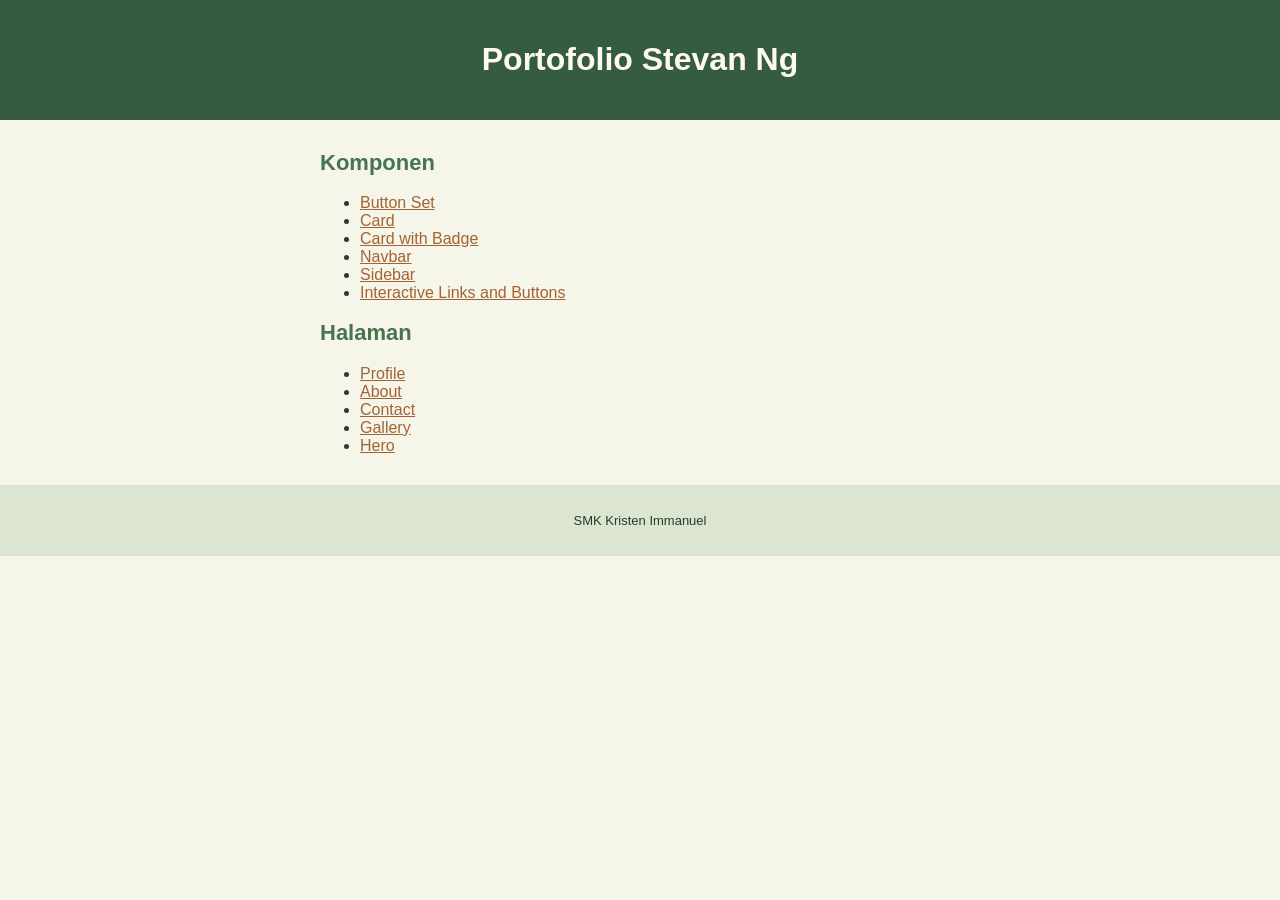
<file: index.html>
<!doctype html>
<html lang="id">
  <head>
    <meta charset="UTF-8" />
    <meta name="viewport" content="width=device-width, initial-scale=1.0" />
    <title>Portofolio</title>
    <link rel="stylesheet" href="styles/index.css" />
  </head>
  <body>
    <header>
      <h1>Portofolio Stevan Ng</h1>
    </header>

    <main>
      <section id="components">
        <h2>Komponen</h2>
        <ul>
          <li><a href="components/button-set.html">Button Set</a></li>
          <li><a href="components/card.html">Card</a></li>
          <li><a href="components/card-badge.html">Card with Badge</a></li>
          <li><a href="components/navbar.html">Navbar</a></li>
          <li><a href="components/sidebar.html">Sidebar</a></li>
          <li><a href="components/interactive.html">Interactive Links and Buttons</a></li>
        </ul>
      </section>

      <section id="pages">
        <h2>Halaman</h2>
        <ul>
          <li><a href="pages/profile.html">Profile</a></li>
          <li><a href="pages/about.html">About</a></li>
          <li><a href="pages/contact.html">Contact</a></li>
          <li><a href="pages/gallery.html">Gallery</a></li>
          <li><a href="pages/hero.html">Hero</a></li>
        </ul>
      </section>
    </main>

    <footer>
      <p>SMK Kristen Immanuel</p>
    </footer>
  </body>
</html>
</file>
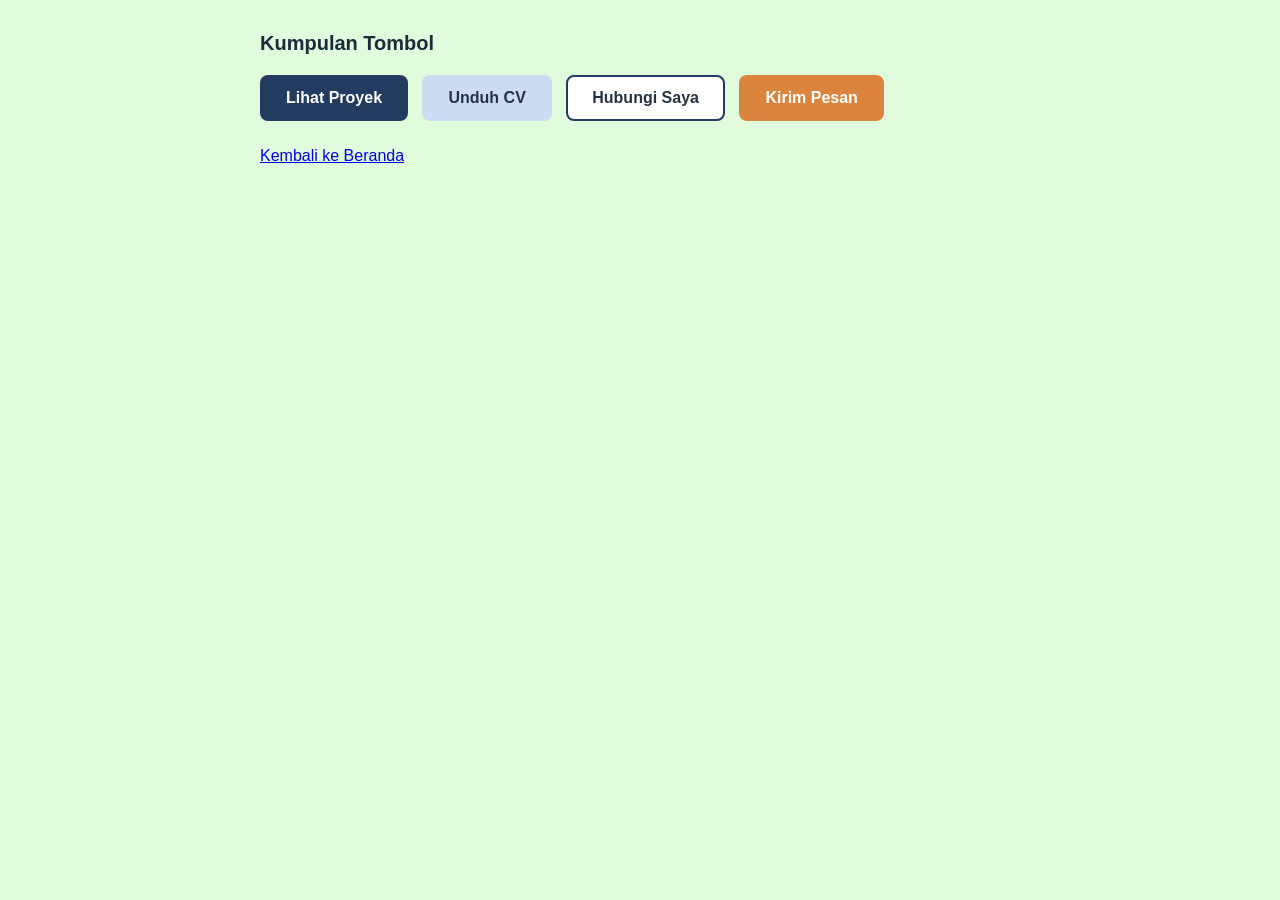
<file: components/button-set.html>
<!doctype html>
<html lang="id">
  <head>
    <meta charset="utf-8" />
    <meta name="viewport" content="width=device-width, initial-scale=1" />
    <title>Kumpulan Tombol</title>
    <style>
      body {
        margin: 0;
        padding: 32px;
        background: rgb(225, 252, 220);
        color: #263244;
        font-family: Arial, sans-serif;
      }

      main {
        max-width: 760px;
        margin: 0 auto;
      }

      h2 {
        color: #1e293b;
        font-size: 20px;
        margin: 0 0 20px;
      }

      .btn {
        display: inline-block;
        padding: 12px 24px;
        border: 2px solid transparent;
        border-radius: 8px;
        font-weight: bold;
        text-decoration: none;
        transition:
          background-color 160ms ease,
          color 160ms ease,
          border-color 160ms ease;
      }

      .button-group .btn {
        margin: 0 10px 10px 0;
      }

      .btn-primary {
        background: #243b60;
        color: white;
      }

      .btn-secondary {
        background: rgb(205, 220, 242);
      }

      .btn-outline {
        background: white;
        border-color: #243b60;
      }

      .btn-send {
        background: rgba(218, 132, 61, 1);
        color: white;
      }

      .btn-secondary,
      .btn-outline {
        color: #263244;
      }

      .btn-primary:hover {
        background: #152740;
      }

      .btn-secondary:hover {
        background: rgb(166, 192, 226);
      }

      .btn-outline:hover {
        background: #e6edf7;
      }

      .btn-send:hover {
        background: rgba(183, 96, 37, 1);
      }

      footer {
        margin-top: 16px;
      }
    </style>
  </head>
  <body>
    <main id="home">
      <h2>Kumpulan Tombol</h2>
      <div class="button-group">
        <a class="btn btn-primary" href="#projects">Lihat Proyek</a>
        <a class="btn btn-secondary" href="#cv">Unduh CV</a>
        <a class="btn btn-outline" href="#contact">Hubungi Saya</a>
        <a class="btn btn-send" href="mailto:stevan.001@ski.sch.id">Kirim Pesan</a>
      </div>
      <footer><a href="#home">Kembali ke Beranda</a></footer>
    </main>
  </body>
</html>
</file>
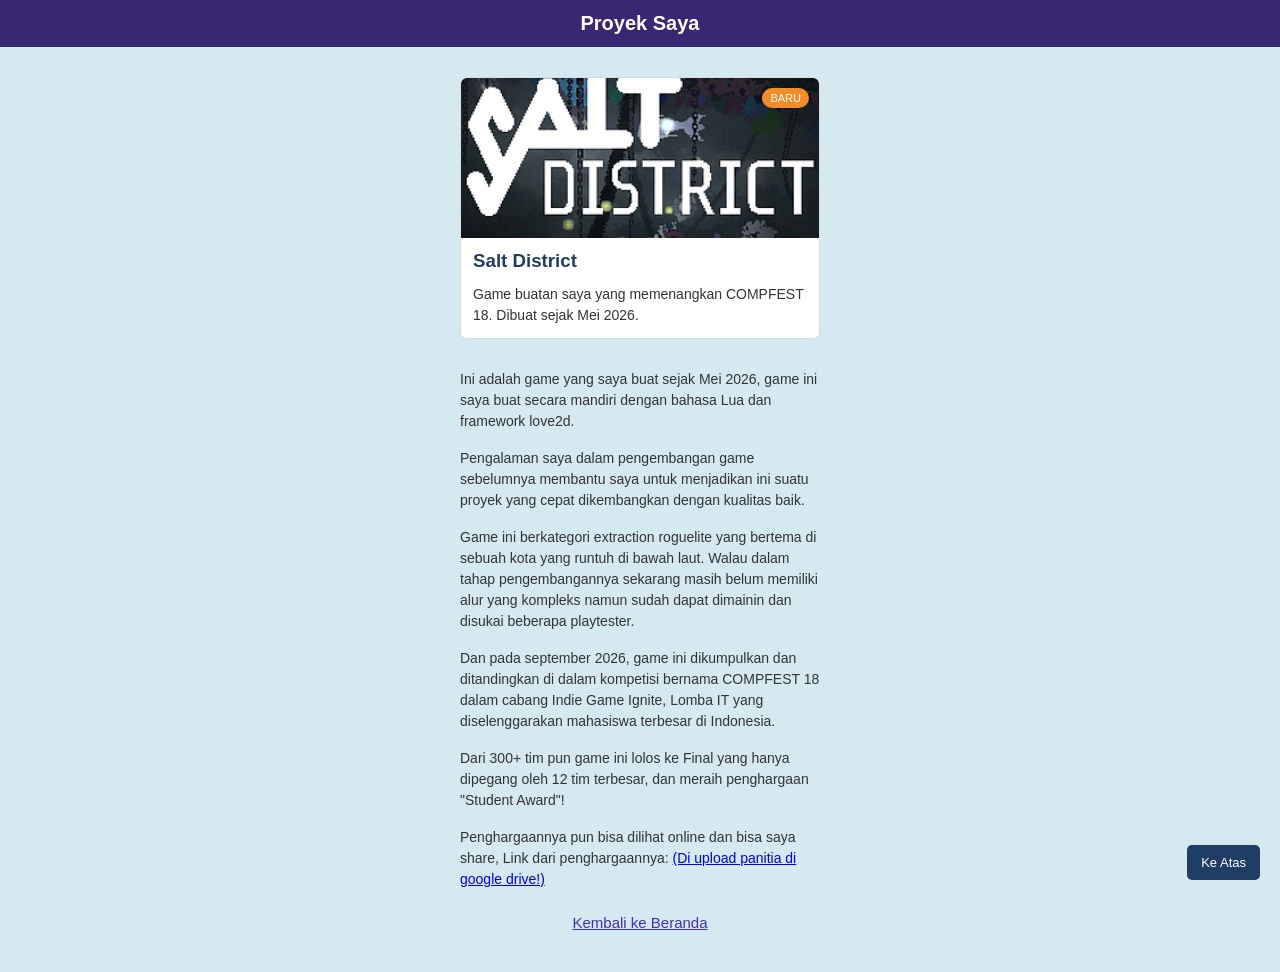
<file: components/card-badge.html>
<!doctype html>
<html lang="id">
  <head>
    <meta charset="UTF-8" />
    <meta name="viewport" content="width=device-width, initial-scale=1.0" />
    <title>Proyek Saya</title>

    <style>
      * {
        box-sizing: border-box;
      }

      body {
        margin: 0;
        background-color: #d4e9f0;
        color: #333;
        font-family: Arial, Helvetica, sans-serif;
      }

      #top {
        padding: 12px;
        background-color: #392771;
        color: #fff;
        text-align: center;
      }

      #top h1 {
        margin: 0;
        font-size: 20px;
      }

      .card {
        position: relative;
        width: 360px;
        margin: 30px auto;
        border: 1px solid #d7dce2;
        border-radius: 6px;
        background-color: #fff;
      }

      .card img {
        display: block;
        width: 100%;
        height: 160px;
        object-fit: cover;
        border-radius: 6px 6px 0px 0px;
      }

      .card .badge {
        position: absolute;
        top: 10px;
        right: 10px;
        padding: 4px 8px;
        border-radius: 12px;
        background-color: #f28c28;
        color: #fff;
        font-size: 11px;
      }

      .card h3 {
        margin: 12px 12px 6px;
        color: #203d65;
      }

      .card p {
        width: 340px;
        margin: 12px;
        font-size: 14px;
      }

      main p {
        width: 360px;
        margin: 16px auto;
        font-size: 14px;
        line-height: 1.5;
      }

      footer {
        margin: 24px auto 40px;
        text-align: center;
      }

      footer a {
        color: #432fb3;
        font-size: 15px;
      }

      .back-to-top {
        position: fixed;
        right: 20px;
        bottom: 20px;
        padding: 10px 14px;
        border-radius: 5px;
        background-color: #203d65;
        color: #fff;
        font-size: 13px;
        text-decoration: none;
      }

      .back-to-top:hover {
        background-color: #7d6bdf;
      }
    </style>
  </head>

  <body>
    <header id="top">
      <h1>Proyek Saya</h1>
    </header>

    <main id="home">
      <div class="card">
        <img src="../assets/images/gambar-proyek.png" alt="Deskripsi gambar proyek" />
        <span class="badge">BARU</span>
        <h3>Salt District</h3>
        <p>Game buatan saya yang memenangkan COMPFEST 18. Dibuat sejak Mei 2026.</p>
      </div>

      <p>
        Ini adalah game yang saya buat sejak Mei 2026, game ini saya buat secara mandiri dengan bahasa Lua dan framework
        love2d.
      </p>
      <p>
        Pengalaman saya dalam pengembangan game sebelumnya membantu saya untuk menjadikan ini suatu proyek yang cepat
        dikembangkan dengan kualitas baik.
      </p>
      <p>
        Game ini berkategori extraction roguelite yang bertema di sebuah kota yang runtuh di bawah laut. Walau dalam
        tahap pengembangannya sekarang masih belum memiliki alur yang kompleks namun sudah dapat dimainin dan disukai
        beberapa playtester.
      </p>
      <p>
        Dan pada september 2026, game ini dikumpulkan dan ditandingkan di dalam kompetisi bernama COMPFEST 18 dalam
        cabang Indie Game Ignite, Lomba IT yang diselenggarakan mahasiswa terbesar di Indonesia.
      </p>
      <p>
        Dari 300+ tim pun game ini lolos ke Final yang hanya dipegang oleh 12 tim terbesar, dan meraih penghargaan
        "Student Award"!
      </p>
      <p>
        Penghargaannya pun bisa dilihat online dan bisa saya share, Link dari penghargaannya:
        <a href="https://drive.google.com/file/d/1P30k-EflzNaDA8F1t7RSld1JT071R6vP/view?usp=drive_link"
          >(Di upload panitia di google drive!)</a
        >
      </p>

      <footer>
        <a href="#home">Kembali ke Beranda</a>
      </footer>
    </main>

    <a class="back-to-top" href="#top">Ke Atas</a>
  </body>
</html>
</file>
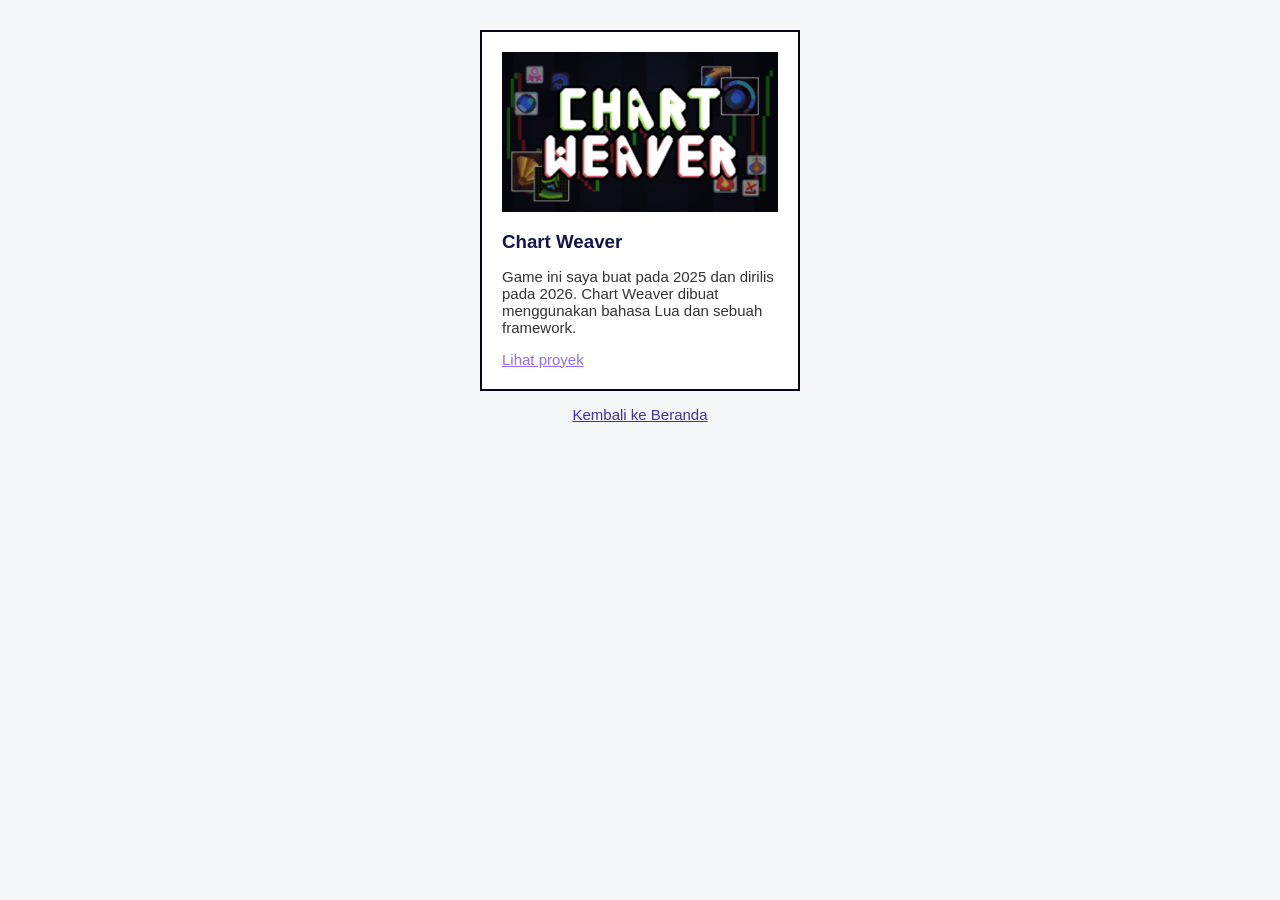
<file: components/card.html>
<!-- Tanpa box-sizing: 320px + padding kiri/kanan 40px + border 4px = 364px -->
<!doctype html>
<html lang="id">
  <head>
    <meta charset="UTF-8" />
    <meta name="viewport" content="width=device-width, initial-scale=1.0" />
    <title>Kartu Proyek</title>

    <style>
      * {
        box-sizing: border-box;
      }

      body {
        margin: 0;
        background-color: #f4f6f8;
        color: #333;
        font-family: Arial, Helvetica, sans-serif;
      }

      .card {
        width: 320px;
        margin: 30px auto;
        padding: 20px;
        border: 2px solid #09040f;
        background-color: #fff;
      }

      .card img {
        display: block;
        width: 100%;
        height: 160px;
        object-fit: cover;
      }

      .card h3 {
        margin-bottom: 8px;
        color: #10154b;
      }

      .card p,
      .card a {
        font-size: 15px;
      }

      .card a {
        color: #906df9;
      }

      footer {
        margin: -15px auto 30px;
        text-align: center;
      }

      footer a {
        font-size: 15px;
        color: #432fb3;
      }
    </style>
  </head>

  <body>
    <main>
      <div class="card">
        <img src="../assets/images/proyek-kartu.png" alt="Gambar proyek Chart Weaver" />
        <h3>Chart Weaver</h3>
        <p>
          Game ini saya buat pada 2025 dan dirilis pada 2026. Chart Weaver dibuat menggunakan bahasa Lua dan sebuah
          framework.
        </p>
        <a href="https://github.com/skahds/price-game">Lihat proyek</a>
      </div>

      <footer>
        <a href="#home">Kembali ke Beranda</a>
      </footer>
    </main>
  </body>
</html>
</file>
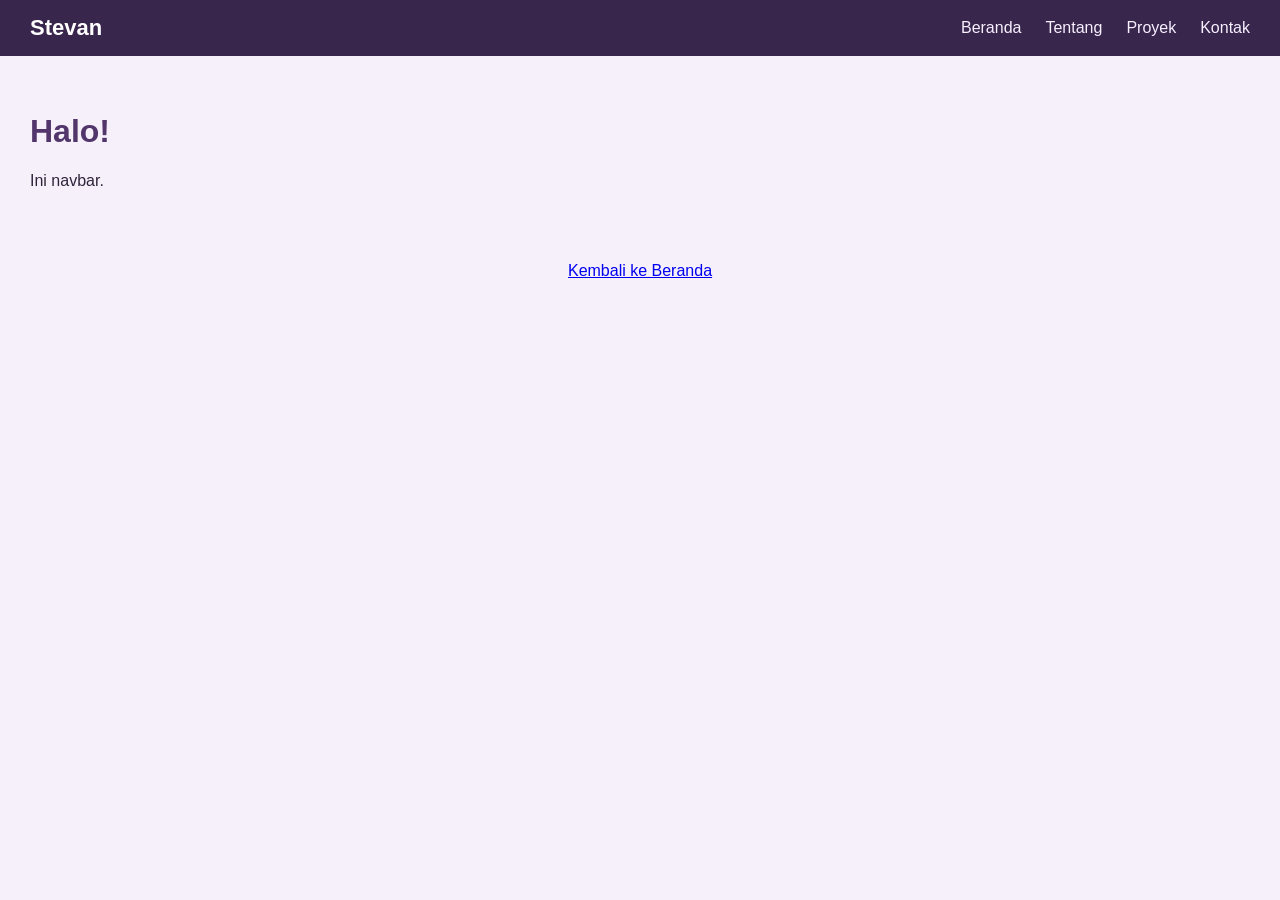
<file: components/navbar.html>
<!doctype html>
<html lang="en">
  <head>
    <meta charset="UTF-8" />
    <meta name="viewport" content="width=device-width, initial-scale=1.0" />
    <title>Navbar</title>
    <link rel="stylesheet" href="../styles/navbar.css" />
  </head>
  <body>
    <header id="main-header">
      <nav class="navbar" aria-label="Navigasi utama">
        <div class="logo">Stevan</div>

        <ul class="nav-menu">
          <li><a href="#home">Beranda</a></li>
          <li><a href="#tentang">Tentang</a></li>
          <li><a href="#proyek">Proyek</a></li>
          <li><a href="#kontak">Kontak</a></li>
        </ul>
      </nav>
    </header>

    <main id="home">
      <h1>Halo!</h1>
      <p>Ini navbar.</p>
    </main>

    <footer>
      <a href="#home">Kembali ke Beranda</a>
    </footer>
  </body>
</html>
</file>
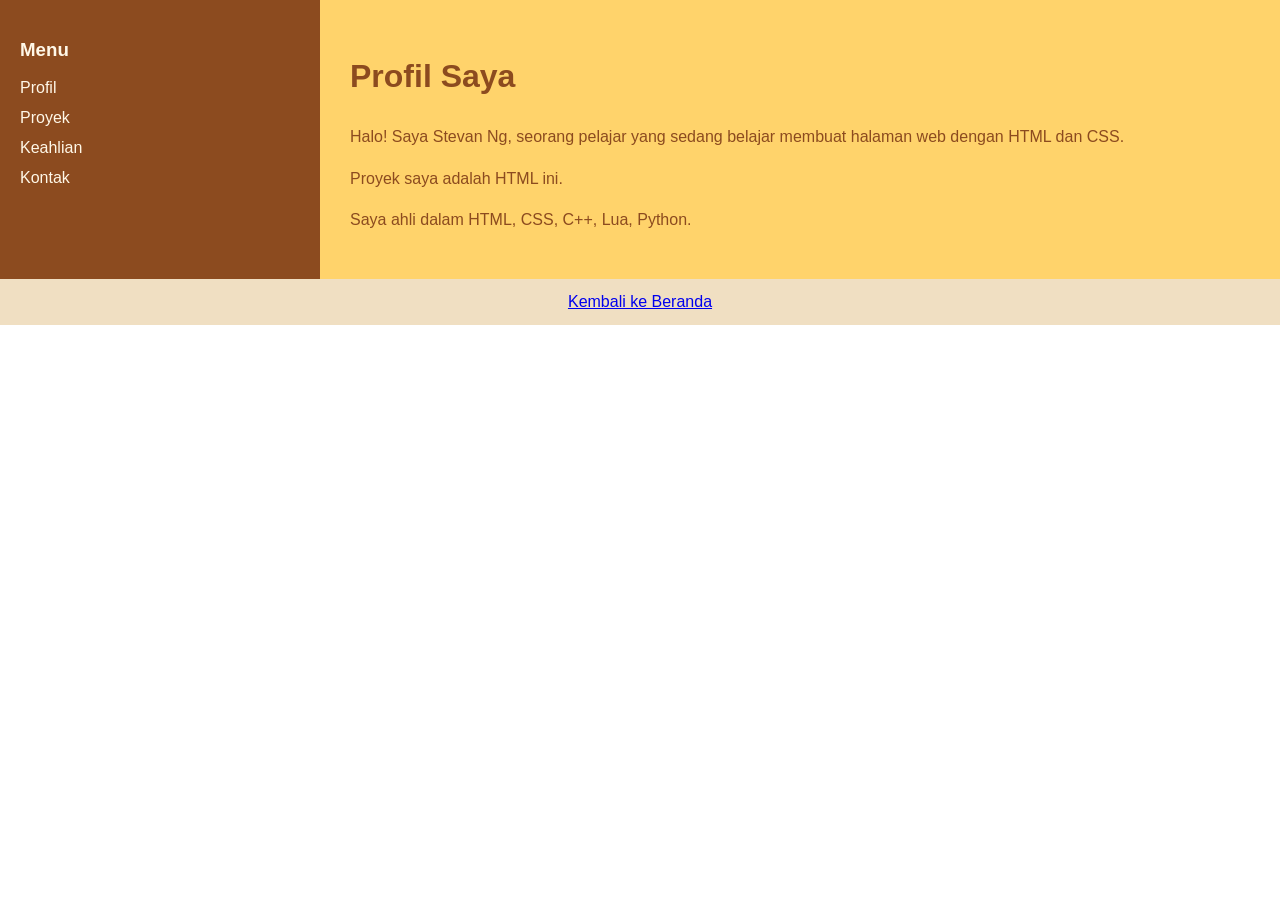
<file: components/sidebar.html>
<!doctype html>
<html lang="id">
  <head>
    <meta charset="UTF-8" />
    <meta name="viewport" content="width=device-width, initial-scale=1.0" />
    <title>Profil Saya</title>
    <style>
      * {
        box-sizing: border-box;
      }

      body {
        margin: 0;
        font-family: Arial, Helvetica, sans-serif;
      }

      .layout {
        display: flex;
      }

      #sidebar {
        width: 25%;
        padding: 20px;
        color: #fff8e8;
        background-color: #8c4b1f;
      }

      #sidebar nav {
        display: flex;
        flex-direction: column;
        gap: 12px;
      }

      #sidebar a {
        color: #fff8e8;
        text-decoration: none;
      }

      #sidebar a:hover {
        color: #ffd36b;
      }

      .main-content {
        width: 75%;
        padding: 30px;
        background-color: #ffd36b;
      }

      .main-content h1,
      .main-content p {
        color: #8c4b1f;
        line-height: 1.6;
      }

      footer {
        padding: 14px;
        text-align: center;
        background-color: #f0dfc2;
      }
    </style>
  </head>
  <body>
    <div class="layout">
      <aside id="sidebar">
        <h3>Menu</h3>
        <nav>
          <a href="#profil">Profil</a>
          <a href="#proyek">Proyek</a>
          <a href="#keahlian">Keahlian</a>
          <a href="#kontak">Kontak</a>
        </nav>
      </aside>

      <main class="main-content">
        <h1 id="profil">Profil Saya</h1>
        <p>Halo! Saya Stevan Ng, seorang pelajar yang sedang belajar membuat halaman web dengan HTML dan CSS.</p>
        <p id="proyek">Proyek saya adalah HTML ini.</p>
        <p id="keahlian">Saya ahli dalam HTML, CSS, C++, Lua, Python.</p>
      </main>
    </div>

    <footer>
      <a href="#home">Kembali ke Beranda</a>
    </footer>
  </body>
</html>
</file>
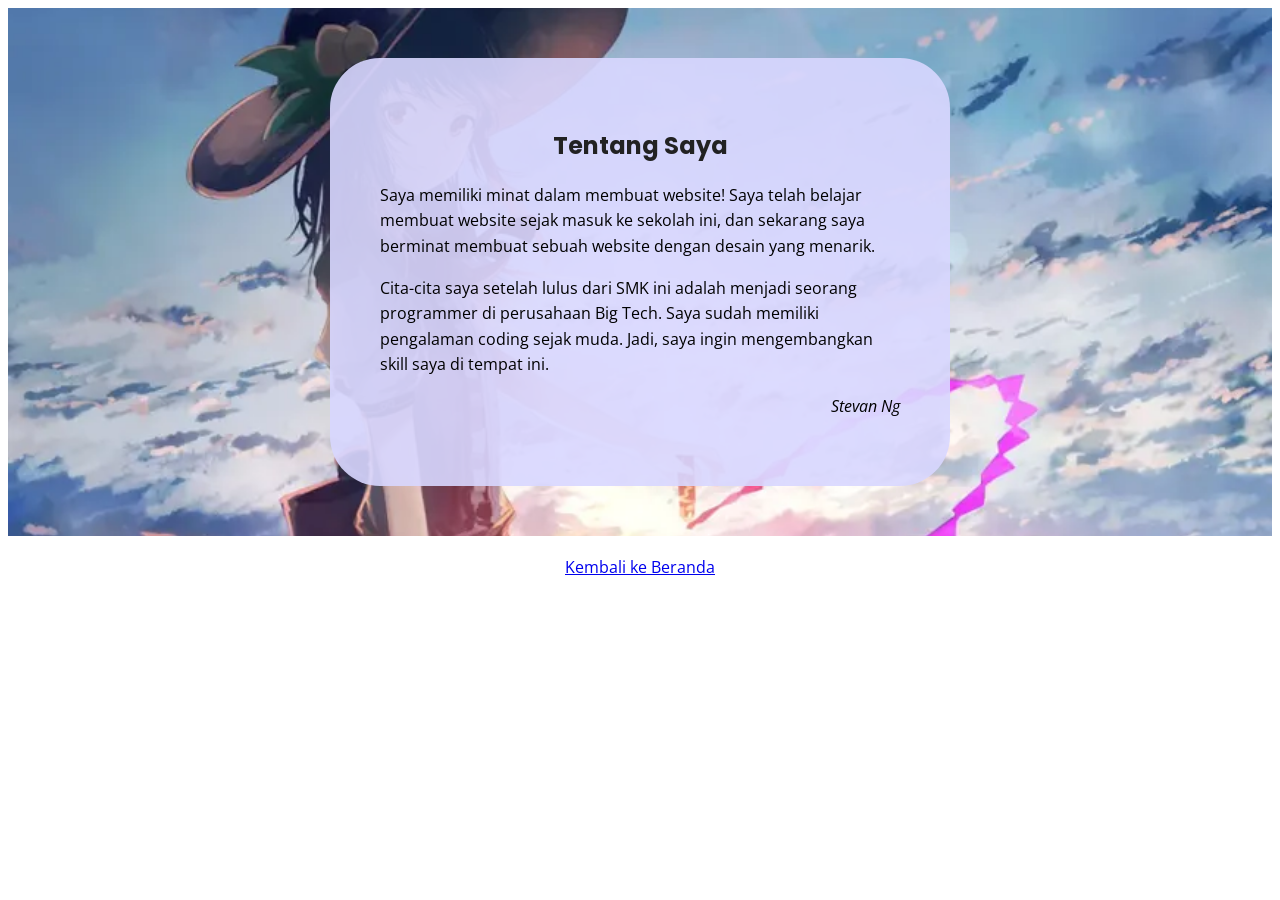
<file: pages/about.html>
<!doctype html>
<html lang="id">
  <head>
    <meta charset="utf-8" />
    <meta name="viewport" content="width=device-width, initial-scale=1" />
    <title>Tentang Saya</title>
    <link rel="stylesheet" href="../styles/about.css" />
  </head>
  <body>
    <main id="home">
      <section id="about">
        <div class="about-box">
          <h2>Tentang Saya</h2>
          <p>
            Saya memiliki minat dalam membuat website! Saya telah belajar membuat website sejak masuk ke sekolah ini,
            dan sekarang saya berminat membuat sebuah website dengan desain yang menarik.
          </p>
          <p>
            Cita-cita saya setelah lulus dari SMK ini adalah menjadi seorang programmer di perusahaan Big Tech. Saya
            sudah memiliki pengalaman coding sejak muda. Jadi, saya ingin mengembangkan skill saya di tempat ini.
          </p>
          <p class="closing">Stevan Ng</p>
        </div>
      </section>
      <footer><a href="#home">Kembali ke Beranda</a></footer>
    </main>
  </body>
</html>
</file>
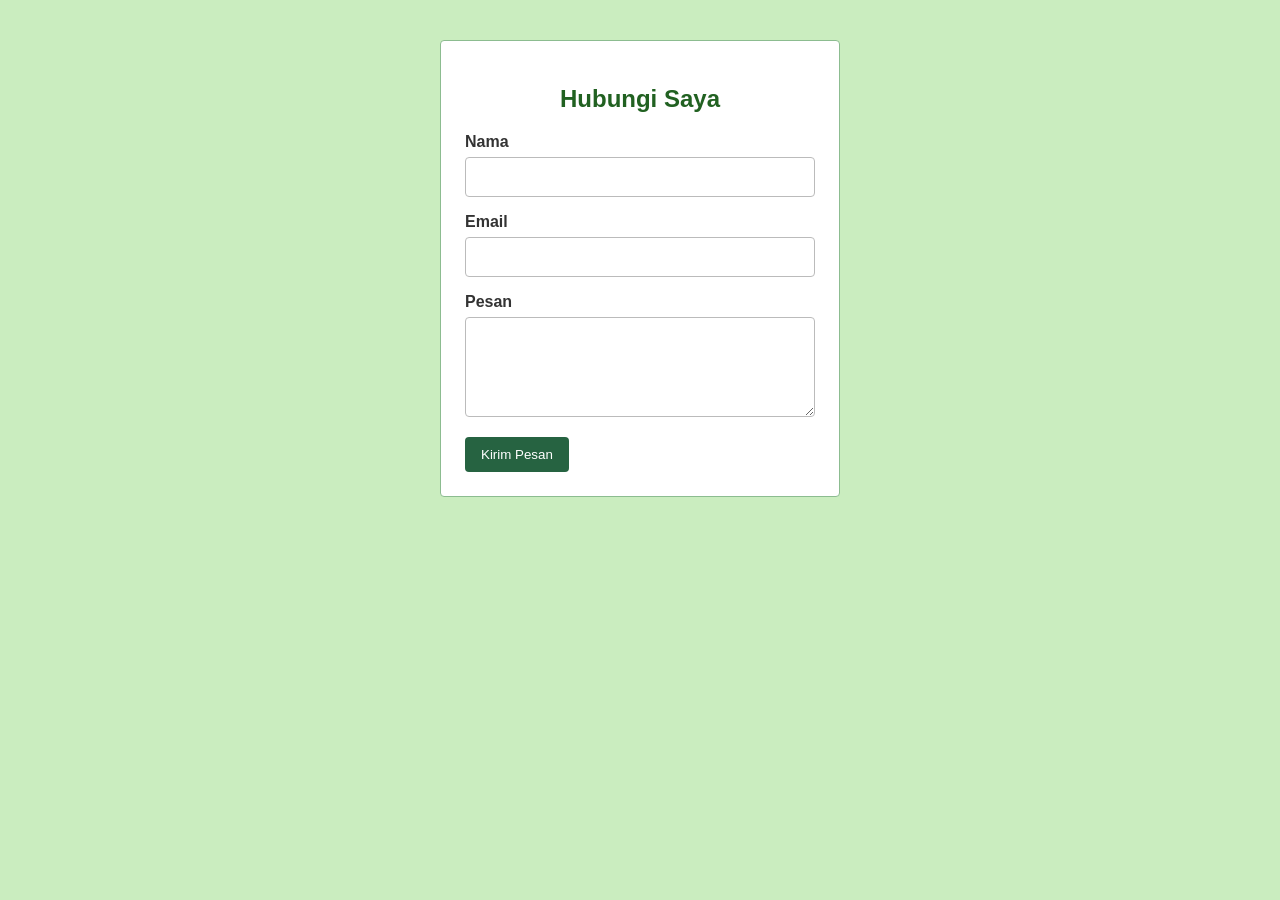
<file: pages/contact.html>
<!doctype html>
<html lang="id">
  <head>
    <meta charset="UTF-8" />
    <meta name="viewport" content="width=device-width, initial-scale=1.0" />
    <title>Contact</title>

    <style>
      * {
        box-sizing: border-box;
      }

      body {
        margin: 0;
        background-color: #caedbf;
        color: #333;
        font-family: Arial, Helvetica, sans-serif;
      }

      #contact {
        padding: 40px 20px;
      }

      .contact-form {
        width: 400px;
        max-width: 100%;
        margin: 0 auto;
        padding: 24px;
        border: 1px solid #8cbc90;
        border-radius: 4px;
        background-color: #fff;
      }

      .contact-form h2 {
        text-align: center;
        color: #216121;
      }

      .form-group {
        margin-bottom: 16px;
      }

      .form-group label {
        display: block;
        margin-bottom: 6px;
        font-weight: bold;
      }

      .form-group input,
      .form-group textarea {
        width: 100%;
        padding: 10px;
        border: 1px solid #bbb;
        border-radius: 4px;
        font: inherit;
      }

      .form-group textarea {
        min-height: 100px;
        resize: vertical;
      }

      .form-group input:focus,
      .form-group textarea:focus {
        outline: none;
        border-color: #487f60;
        background-color: #e5edf8;
      }

      .btn-submit {
        padding: 10px 16px;
        border: none;
        border-radius: 4px;
        background-color: #266341;
        color: #fff;
        cursor: pointer;
      }

      .btn-submit:hover {
        background-color: #3b8951;
      }
    </style>
  </head>

  <body>
    <section id="contact">
      <form class="contact-form" action="">
        <h2>Hubungi Saya</h2>

        <div class="form-group">
          <label for="nama">Nama</label>
          <input type="text" id="nama" name="nama" />
        </div>

        <div class="form-group">
          <label for="email">Email</label>
          <input type="email" id="email" name="email" />
        </div>

        <div class="form-group">
          <label for="pesan">Pesan</label>
          <textarea id="pesan" name="pesan"></textarea>
        </div>

        <button class="btn-submit" type="submit">Kirim Pesan</button>
      </form>
    </section>
  </body>
</html>
</file>
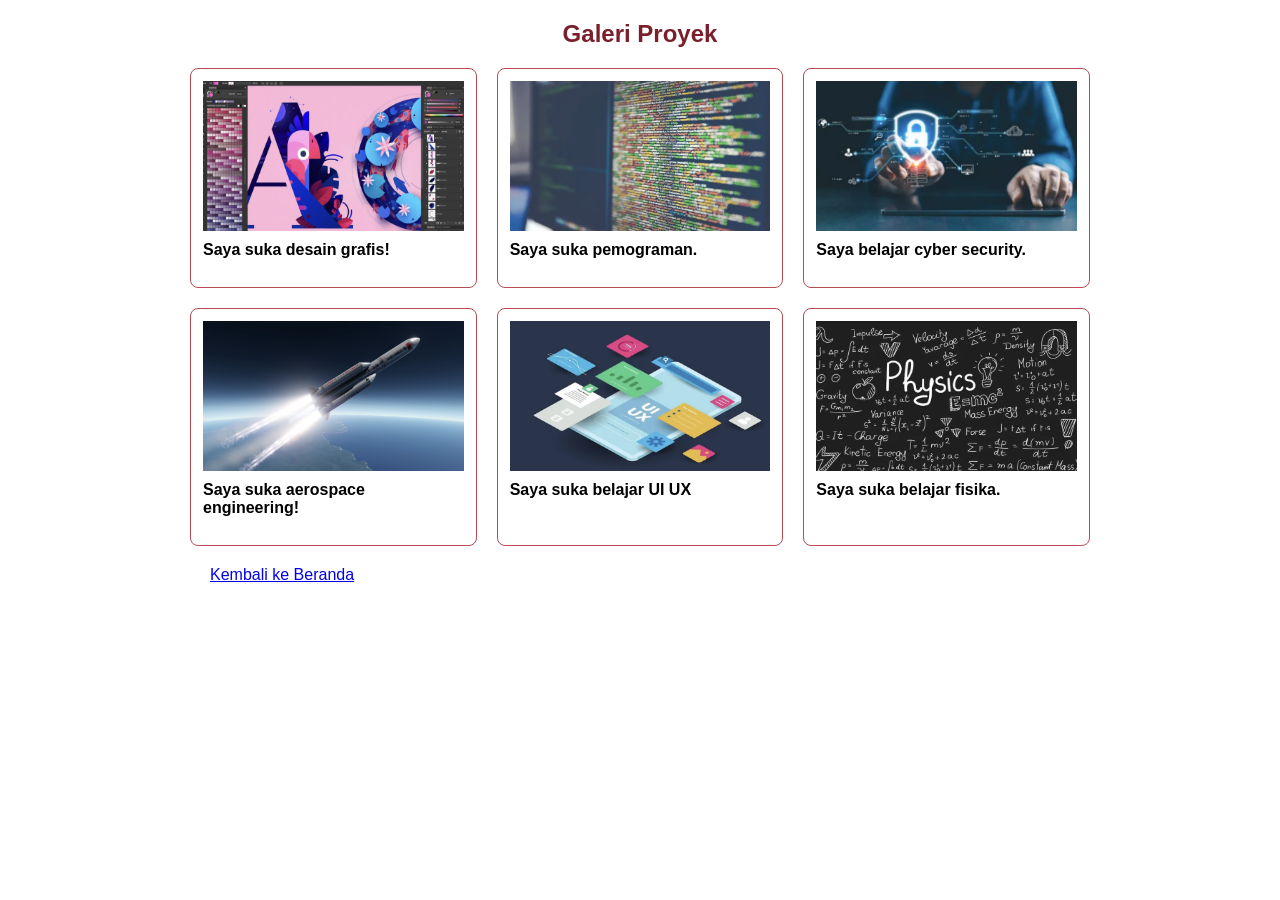
<file: pages/gallery.html>
<!doctype html>
<html lang="id">
  <head>
    <meta charset="utf-8" />
    <meta name="viewport" content="width=device-width, initial-scale=1" />
    <title>Galeri Proyek</title>
    <link rel="stylesheet" href="../styles/gallery.css" />
  </head>
  <body>
    <main>
      <section id="gallery">
        <h2>Galeri Proyek</h2>

        <div class="gallery">
          <article class="gallery-item">
            <img class="foto" src="../assets/images/gallery-1.png" alt="Pembayaran di toko online" />
            <h3>Saya suka desain grafis!</h3>
          </article>

          <article class="gallery-item">
            <img class="foto" src="../assets/images/gallery-2.png" alt="Buku catatan terbuka" />
            <h3>Saya suka pemograman.</h3>
          </article>

          <article class="gallery-item">
            <img class="foto" src="../assets/images/gallery-3.png" alt="Meja kerja untuk menulis blog" />
            <h3>Saya belajar cyber security.</h3>
          </article>

          <article class="gallery-item">
            <img class="foto" src="../assets/images/gallery-4.png" alt="Kalkulasi dan catatan keuangan" />
            <h3>Saya suka aerospace engineering!</h3>
          </article>

          <article class="gallery-item">
            <img class="foto" src="../assets/images/gallery-5.png" alt="Persiapan memasak di dapur" />
            <h3>Saya suka belajar UI UX</h3>
          </article>

          <article class="gallery-item">
            <img class="foto" src="../assets/images/gallery-6.png" alt="Kamera untuk fotografi" />
            <h3>Saya suka belajar fisika.</h3>
          </article>
        </div>

        <footer>
          <a href="#home">Kembali ke Beranda</a>
        </footer>
      </section>
    </main>
  </body>
</html>
</file>
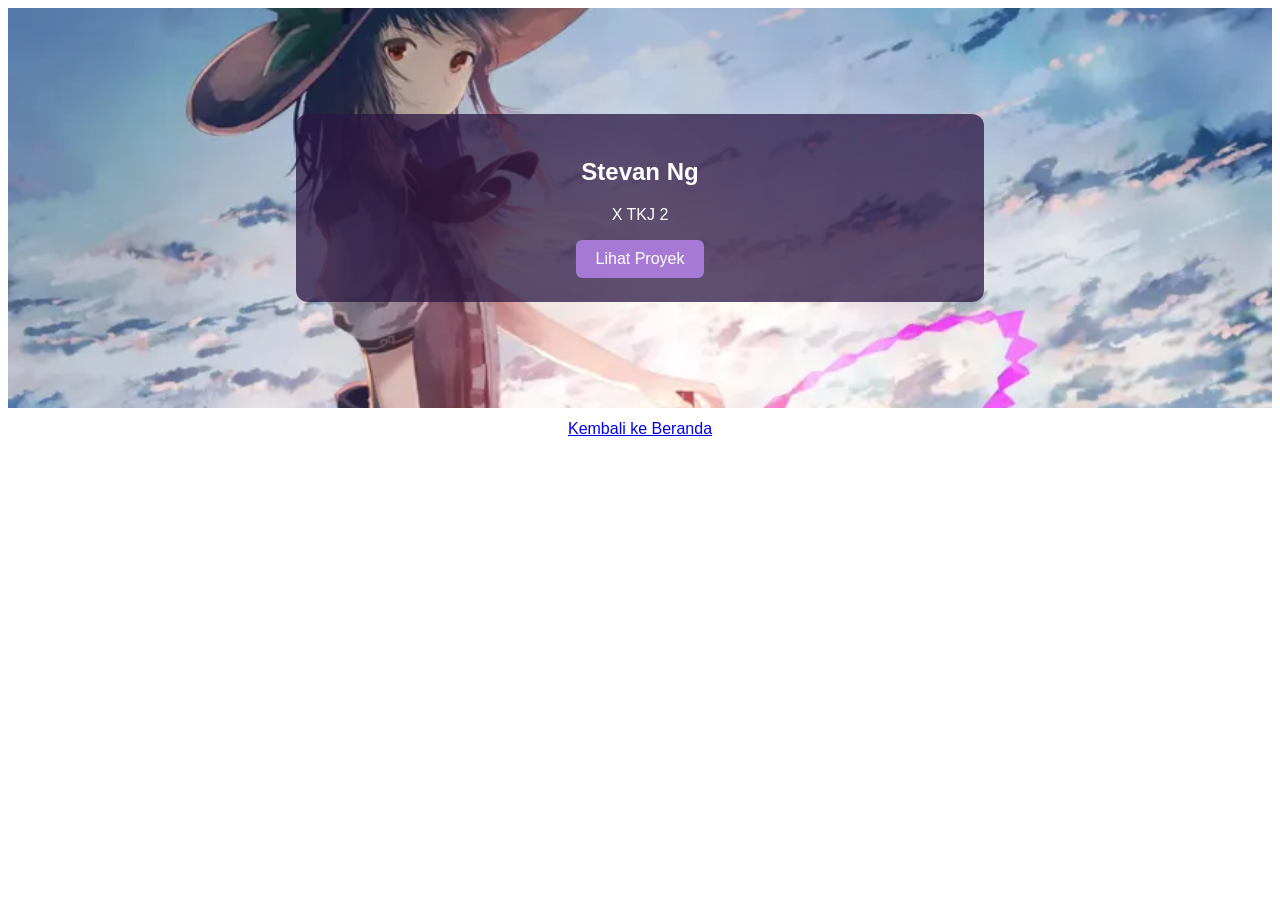
<file: pages/hero.html>
<!doctype html>
<html lang="id">
  <head>
    <meta charset="UTF-8" />
    <meta name="viewport" content="width=device-width, initial-scale=1.0" />
    <title>Hero</title>
    <link rel="stylesheet" href="../styles/hero.css" />
  </head>
  <body>
    <main>
      <section id="hero">
        <div class="hero-content">
          <h1>Stevan Ng</h1>
          <p>X TKJ 2</p>
          <a href="#proyek" class="btn">Lihat Proyek</a>
        </div>
      </section>
    </main>

    <footer>
      <a href="../index.html">Kembali ke Beranda</a>
    </footer>
  </body>
</html>
</file>
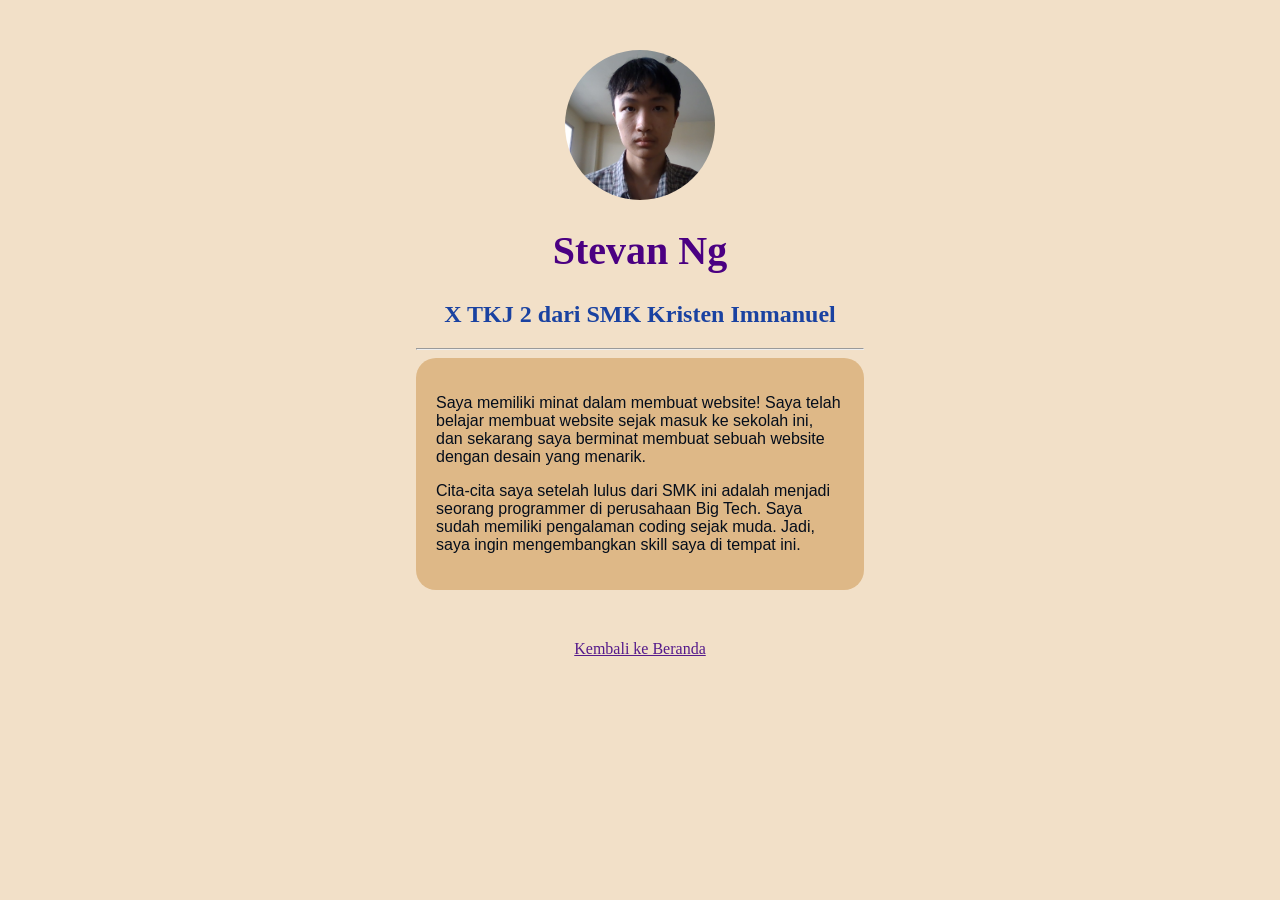
<file: pages/profile.html>
<!doctype html>
<html lang="en">
  <head>
    <meta charset="UTF-8" />
    <meta name="viewport" content="width=device-width, initial-scale=1.0" />
    <title>Profil Singkat</title>
  </head>
  <body style="width: 35%; margin: 20px auto; background-color: rgba(242, 224, 200, 255)">
    <main style="margin: 50px auto">
      <img
        src="../assets/images/foto-muka.jpg"
        alt="Foto muka"
        style="
          width: 150px;
          height: 150px;
          border-radius: 50%;
          object-fit: cover;
          align-items: center;
          display: block;
          margin: 0 auto;
        "
      />
      <h1
        style="
          text-align: center;
          font-size: 40px;
          color: indigo;
          font-family: Georgia, &quot;Times New Roman&quot;, Times, serif;
          font-weight: bold;
        "
      >
        Stevan Ng
      </h1>
      <h2
        style="
          color: rgb(26, 66, 161);
          font-size: 24px;
          text-align: center;
          font-family: Georgia, &quot;Times New Roman&quot;, Times, serif;
        "
      >
        X TKJ 2 dari SMK Kristen Immanuel
      </h2>
      <hr />
      <div
        style="
          font-family: Arial, Helvetica, sans-serif;
          background-color: burlywood;
          border-radius: 20px;
          padding: 20px;
          color: #040d1b;
          font-size: 16px;
        "
      >
        <p>
          Saya memiliki minat dalam membuat website! Saya telah belajar membuat website sejak masuk ke sekolah ini, dan
          sekarang saya berminat membuat sebuah website dengan desain yang menarik.
        </p>
        <p>
          Cita-cita saya setelah lulus dari SMK ini adalah menjadi seorang programmer di perusahaan Big Tech. Saya sudah
          memiliki pengalaman coding sejak muda. Jadi, saya ingin mengembangkan skill saya di tempat ini.
        </p>
      </div>
    </main>
    <footer style="text-align: center">
      <a href="">Kembali ke Beranda</a>
    </footer>
  </body>
</html>
</file>
<file: styles/index.css>
body {
    margin: 0;
    background-color: #f6f5e9;
    color: #263d2d;
    font-family: Arial, sans-serif;
}

header {
    background-color: #355b43;
    color: #fffaf0;
    text-align: center;
    padding: 20px;
}

main {
    max-width: 640px;
    margin: 30px auto;
    padding: 0 20px;
}

#components h2, #pages h2 {
    color: #47734e;
    font-size: 22px;
}

main a {
    color: #a26432;
}

footer {
    background-color: #dce5cf;
    text-align: center;
    font-size: 13px;
    padding: 15px;
}
</file>
<file: styles/navbar.css>
body {
  min-height: 100vh;
  margin: 0;
  display: flex;
  flex-direction: column;
  font-family: Arial, sans-serif;
  color: #30243b;
  background-color: #f5f0fa;
}

#main-header {
  background-color: #39264d;
}

.navbar {
  display: flex;
  justify-content: space-between;
  align-items: center;
  padding: 15px 30px;
}

.logo {
  color: #fff;
  font-size: 22px;
  font-weight: bold;
}

.nav-menu {
  display: flex;
  gap: 24px;
  margin: 0;
  padding: 0;
}

.nav-menu > li {
  list-style: none;
}

.nav-menu a {
  color: #f7f0ff;
  text-decoration: none;
  transition: color 0.2s ease;
}

.nav-menu a:hover {
  color: #d6a8ff;
}

main {
  padding: 36px 30px;
}

main h1 {
  color: #51356b;
}

footer {
  padding: 20px 30px;
  text-align: center;
  color: #68418a;
}
</file>
<file: styles/about.css>
/* Font */
@import url("https://fonts.googleapis.com/css2?family=Open+Sans:wght@400;500;600;700&display=swap");
@import url("https://fonts.googleapis.com/css2?family=Poppins:wght@400;500;600;700&display=swap");

body {
  font-family: "Open Sans", sans-serif;
}

/* Latar */
#about {
  background-image: url("../assets/images/background-image.webp");
  background-size: cover;
  background-position: center;
  background-repeat: no-repeat;
  padding: 50px;
}

.about-box {
  box-sizing: border-box;
  width: 620px;
  max-width: 100%;
  padding: 50px;
  margin: 0 auto;
  background-color: rgba(217, 216, 255, 0.9);
  border-radius: 50px;
}

/* Teks */
.about-box h2 {
  font-family: "Poppins", sans-serif;
  text-align: center;
  color: #222;
}

.about-box p {
  font-size: 16px;
  text-align: left;
  line-height: 1.6;
}

.about-box .closing {
  text-align: right;
  font-style: italic;
}

footer {
  padding: 20px;
  text-align: center;
}
</file>
<file: styles/gallery.css>
#gallery {
  width: 900px;
  margin: 0 auto;
  font-family: Arial, sans-serif;
}

#gallery h2 {
  text-align: center;
  color: #7a1f2b;
}

.gallery {
  display: grid;
  grid-template-columns: repeat(3, 1fr);
  gap: 20px;
}

.gallery > .gallery-item {
  padding: 12px;
  border: 1px solid #b94b54;
  border-radius: 8px;
  box-sizing: border-box;
}

.gallery-item img {
  width: 100%;
  height: 150px;
  display: block;
}

.gallery-item h3 {
  font-size: 16px;
  margin-top: 10px;
}

footer {
  margin: 20px;
}
</file>
<file: styles/hero.css>
* {
  font-family: Arial, Helvetica, sans-serif;
}

#hero {
  height: 400px;
  background-image: url("../assets/images/background-image.webp");
  background-position: center;
  background-size: cover;
  display: flex;
  justify-content: center;
  align-items: center;
  text-align: center;
}

.hero-content {
  width: 640px;
  max-width: 90%;
  margin: auto;
  padding: 24px;
  background: rgba(42, 22, 66, 0.75);
  color: white;
  border-radius: 12px;
}

.hero-content h1,
.hero-content p {
  animation: slide-up 1.2s ease-out 0.3s 1 normal backwards;
}

.hero-content p {
  animation-delay: 0.6s;
}

.btn {
  display: inline-block;
  padding: 10px 20px;
  background: #a67ad4;
  color: white;
  text-decoration: none;
  border-radius: 6px;
}

footer {
  text-align: center;
  padding: 12px;
}

@keyframes slide-up {
  0% {
    transform: translateY(60px);
    opacity: 0;
  }
  25% {
    transform: translateY(40px);
    opacity: 0.25;
  }
  50% {
    transform: translateY(20px);
    opacity: 0.5;
  }
  75% {
    transform: translateY(8px);
    opacity: 0.8;
  }
  100% {
    transform: translateY(0);
    opacity: 1;
  }
}
</file>
